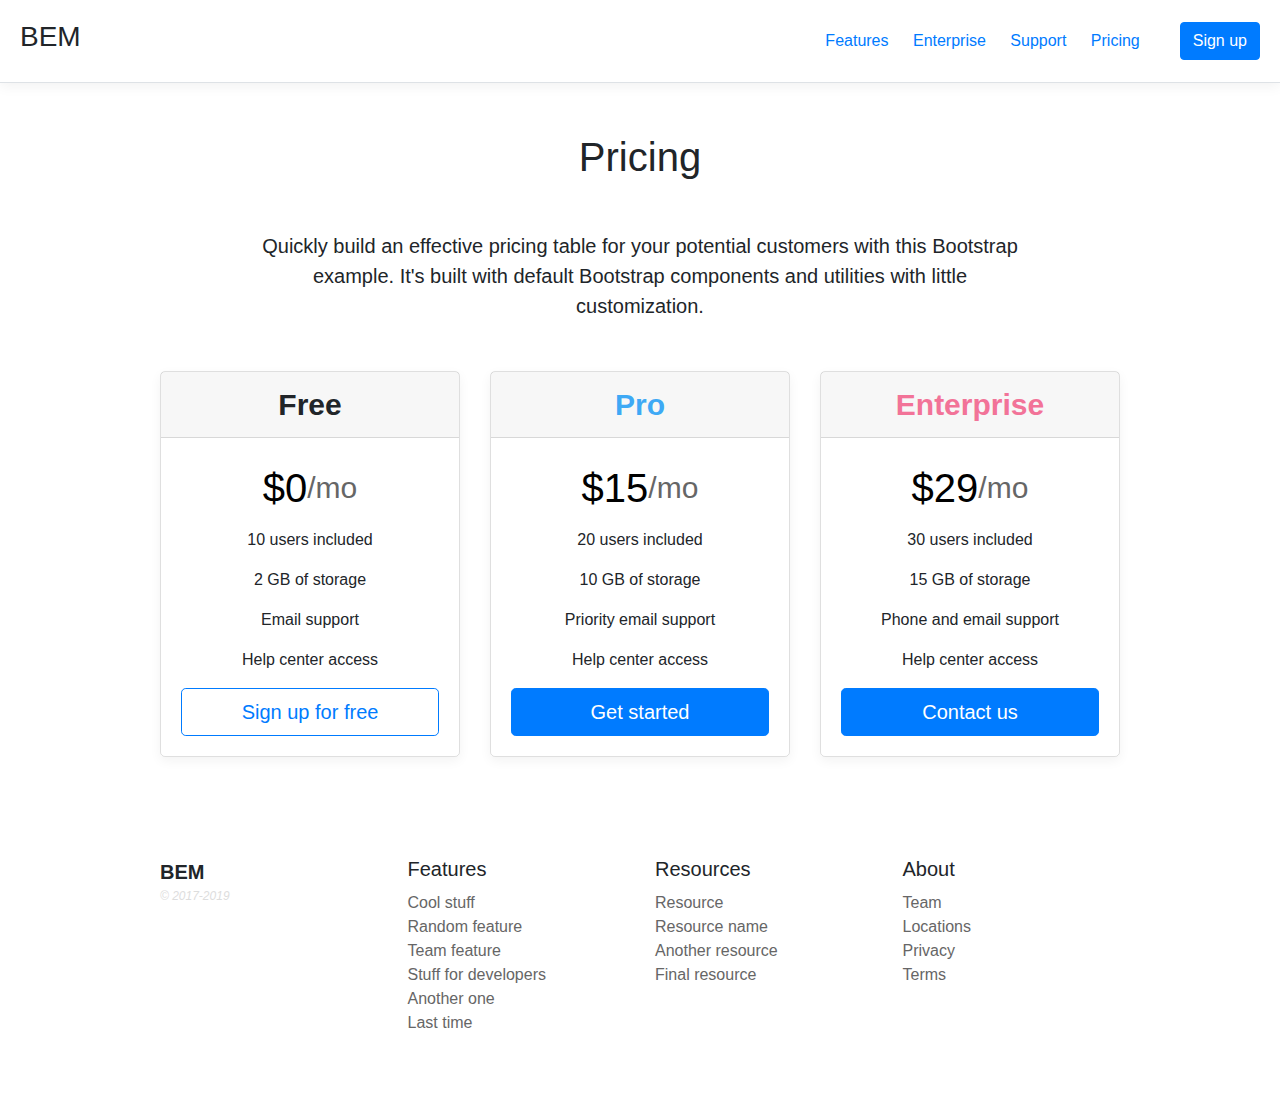
<file: index.html>
<!DOCTYPE html>
<html lang="en">
<head>
    <meta charset="UTF-8">
    <meta name="viewport" content="width=device-width, initial-scale=1.0">
    <meta http-equiv="X-UA-Compatible" content="ie=edge">
    <title>BEM</title>
    <link rel="stylesheet" href="https://cdnjs.cloudflare.com/ajax/libs/twitter-bootstrap/4.3.1/css/bootstrap.min.css">
    <link rel="stylesheet" href="./index.css">
</head>
<body>
    <div class="loader" data-component="html/header.html"></div>
    <div class="loader" data-component="html/pricing.html"></div>
    <div class="loader" data-component="html/plans.html"></div>
    <div class="loader" data-component="html/footer.html"></div>
    <script src="https://cdnjs.cloudflare.com/ajax/libs/jquery/3.4.1/jquery.min.js"></script>
    <script>
        // Use this trick to build a "modular" HTML system.
        $(() => {
            $('.loader').each(function () {
                const $current = $(this);

                $current.load($current.data('component'));
            });
        });
    </script>
</body>
</html>
</file>
<file: index.css>
.header {
  display: flex;
  justify-content: space-between;
  padding: 20px;
  box-shadow: 0 0.25rem 0.75rem rgba(0, 0, 0, 0.05); }
  .header .header__right {
    display: flex;
    align-items: center; }
  .header .header__navigations {
    margin-right: 20px; }

.pricing {
  width: 760px;
  margin: 0 auto;
  text-align: center; }
  .pricing .pricing__title {
    font-weight: 300;
    margin: 50px 0; }
  .pricing .pricing__description {
    font-size: 20px;
    font-weight: 300; }

.plans {
  width: 960px;
  margin: 50px auto 100px; }

.plan {
  border-radius: 5px;
  box-shadow: 0 0.25rem 0.75rem rgba(0, 0, 0, 0.05);
  text-align: center;
  border: 1px solid rgba(0, 0, 0, 0.125); }
  .plan .plan__name {
    padding: 10px 0;
    background-color: rgba(0, 0, 0, 0.03);
    border-bottom: 1px solid rgba(0, 0, 0, 0.125);
    font-size: 30px;
    font-weight: bold; }
  .plan .plan__content {
    padding: 20px; }
  .plan .plan__duration {
    display: flex;
    justify-content: center;
    align-items: center;
    margin-bottom: 10px;
    color: #666;
    font-size: 30px; }
  .plan .plan__price {
    font-size: 40px;
    color: initial; }

.plan--pro .plan__name {
  color: #3EA9F5; }

.plan--enterprise .plan__name {
  color: #F27398; }

.footer {
  width: 960px;
  height: 200px;
  margin: 50px auto; }
  .footer .footer__company-name {
    font-size: 20px;
    font-weight: bold; }
  .footer .footer__copy-right {
    color: #ddd;
    font-style: italic;
    font-size: 12px; }
  .footer .footer__title {
    margin-bottom: 10px; }
  .footer .footer__link {
    display: block;
    color: #666; }
</file>
